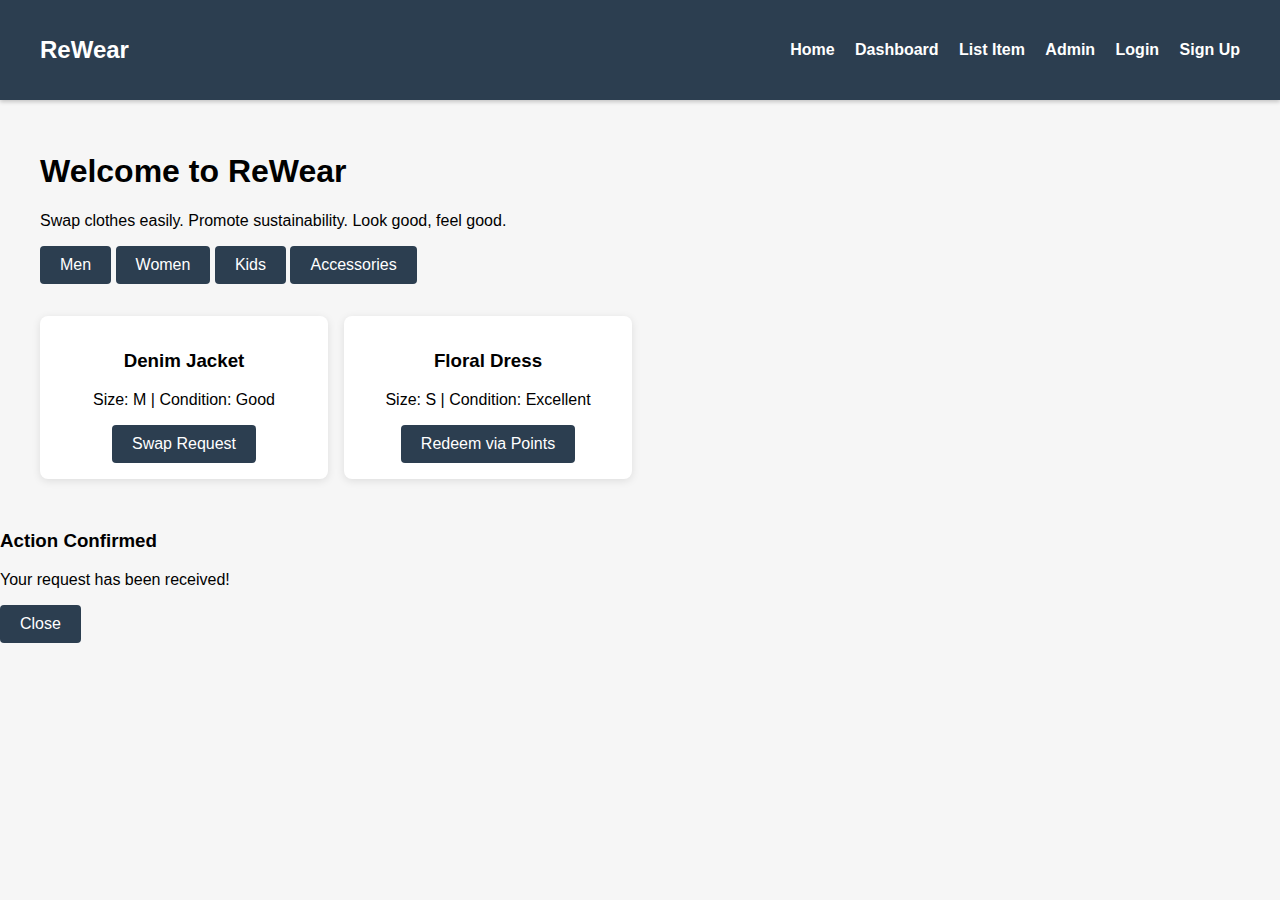
<file: index.html>
<!DOCTYPE html>
<html lang="en">
<head>
  <meta charset="UTF-8" />
  <meta name="viewport" content="width=device-width, initial-scale=1.0"/>
  <title>ReWear - Home</title>
  <link rel="stylesheet" href="style.css" />
</head>
<body>
  <header class="header">
    <div class="nav-container">
      <h2>ReWear</h2>
      <nav>
        <a href="index.html">Home</a>
        <a href="dashboard.html">Dashboard</a>
        <a href="list-item.html">List Item</a>
        <a href="admin.html">Admin</a>
        <a href="login.html">Login</a>
        <a href="signup.html">Sign Up</a>
      </nav>
    </div>
  </header>

  <main class="main fade-in">
    <h1 class="slide-in">Welcome to ReWear</h1>
    <p class="slide-in">Swap clothes easily. Promote sustainability. Look good, feel good.</p>

    <div class="categories slide-in">
      <button>Men</button>
      <button>Women</button>
      <button>Kids</button>
      <button>Accessories</button>
    </div>

    <div class="item-grid">
      <div class="card bounce-in">
        <h3>Denim Jacket</h3>
        <p>Size: M | Condition: Good</p>
        <button onclick="openModal('jacket')">Swap Request</button>
      </div>
      <div class="card bounce-in">
        <h3>Floral Dress</h3>
        <p>Size: S | Condition: Excellent</p>
        <button onclick="openModal('dress')">Redeem via Points</button>
      </div>
    </div>
  </main>

  <div id="popup" class="modal">
    <div class="modal-content">
      <h3>Action Confirmed</h3>
      <p>Your request has been received!</p>
      <button onclick="closeModal()">Close</button>
    </div>
  </div>

  <script>
    function openModal(item) {
      document.getElementById('popup').classList.add('active');
    }
    function closeModal() {
      document.getElementById('popup').classList.remove('active');
    }
  </script>
</body>
</html>
</file>
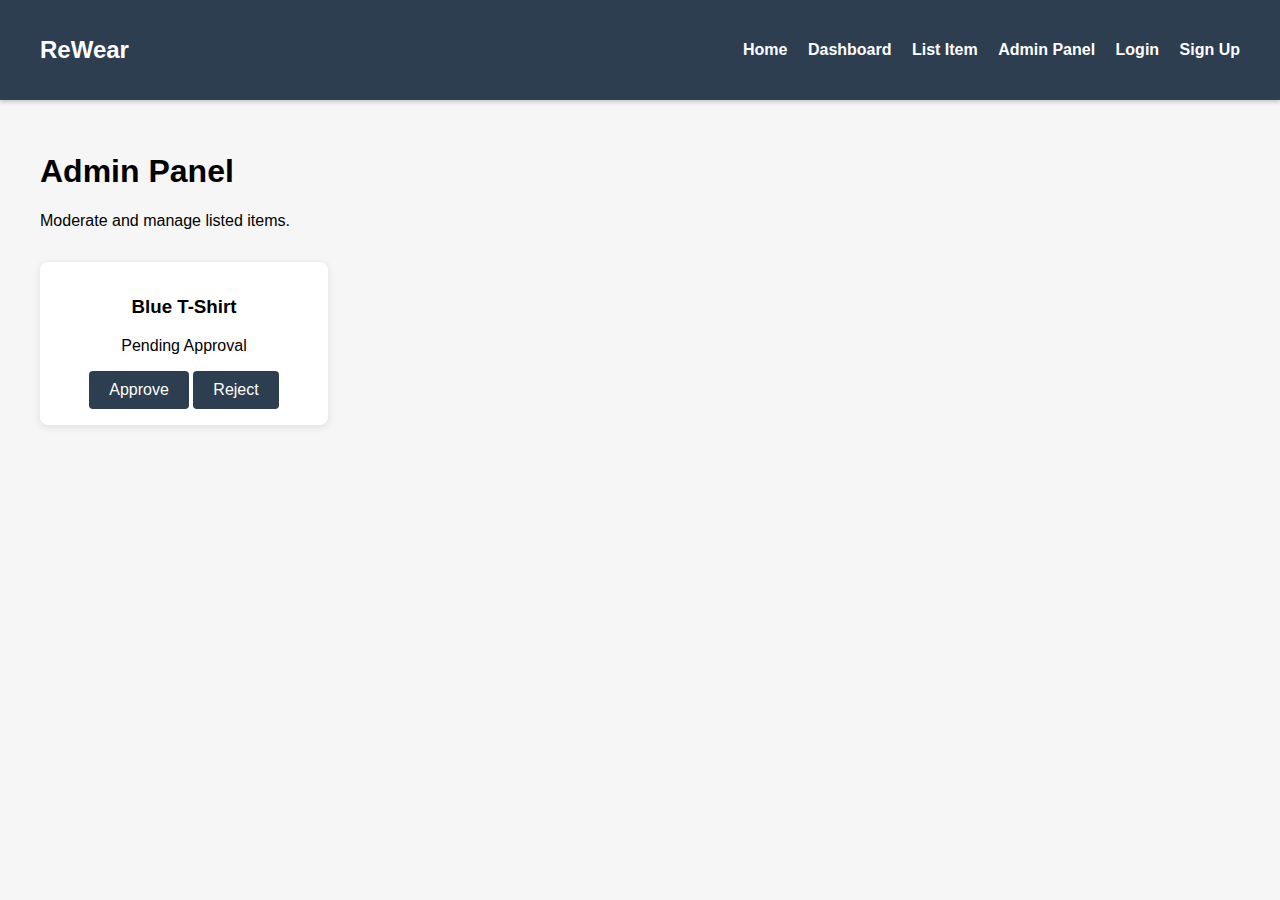
<file: admin.html>
<!DOCTYPE html>
<html lang="en">
<head>
  <meta charset="UTF-8">
  <title>Admin Panel - ReWear</title>
  <link rel="stylesheet" href="style.css">
</head>
<body>
  <header class="header">
    <div class="nav-container">
      <h2>ReWear</h2>
      <nav>
        <a href="index.html">Home</a>
        <a href="dashboard.html">Dashboard</a>
        <a href="list-item.html">List Item</a>
        <a href="admin.html">Admin Panel</a>
        <a href="login.html">Login</a>
        <a href="signup.html">Sign Up</a>
      </nav>
    </div>
  </header>
  <main class="main">
    <h1>Admin Panel</h1>
    <p>Moderate and manage listed items.</p>
    <div class="item-grid">
      <div class="card">
        <h3>Blue T-Shirt</h3>
        <p>Pending Approval</p>
        <button>Approve</button>
        <button>Reject</button>
      </div>
    </div>
  </main>
</body>
</html>
</file>
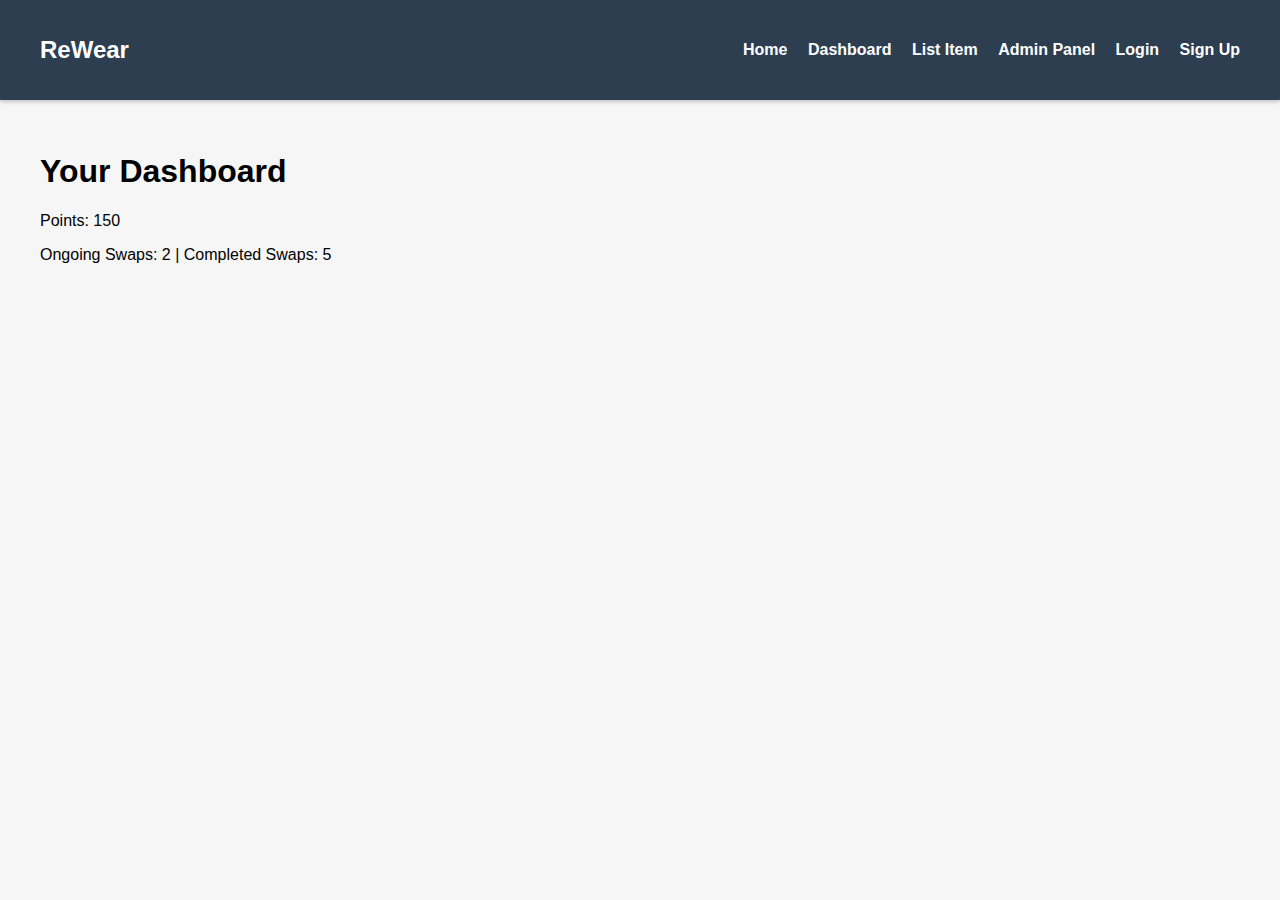
<file: dashboard.html>
<!DOCTYPE html>
<html lang="en">
<head>
  <meta charset="UTF-8">
  <title>Dashboard - ReWear</title>
  <link rel="stylesheet" href="style.css">
</head>
<body>
  <header class="header">
    <div class="nav-container">
      <h2>ReWear</h2>
      <nav>
        <a href="index.html">Home</a>
        <a href="dashboard.html">Dashboard</a>
        <a href="list-item.html">List Item</a>
        <a href="admin.html">Admin Panel</a>
        <a href="login.html">Login</a>
        <a href="signup.html">Sign Up</a>
      </nav>
    </div>
  </header>
  <main class="main">
    <h1>Your Dashboard</h1>
    <p>Points: 150</p>
    <p>Ongoing Swaps: 2 | Completed Swaps: 5</p>
  </main>
</body>
</html>
</file>
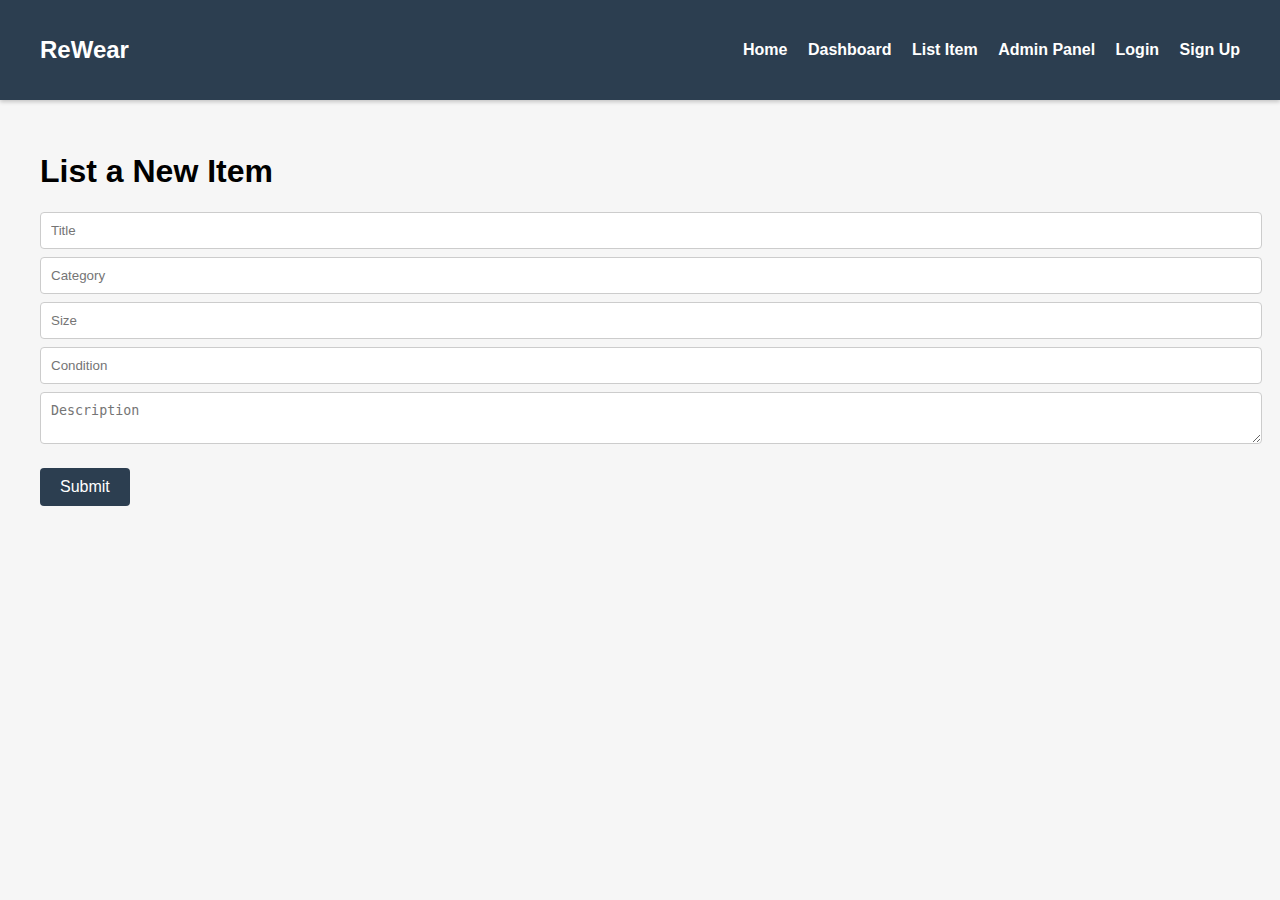
<file: list-item.html>
<!DOCTYPE html>
<html lang="en">
<head>
  <meta charset="UTF-8">
  <title>List New Item - ReWear</title>
  <link rel="stylesheet" href="style.css">
</head>
<body>
  <header class="header">
    <div class="nav-container">
      <h2>ReWear</h2>
      <nav>
        <a href="index.html">Home</a>
        <a href="dashboard.html">Dashboard</a>
        <a href="list-item.html">List Item</a>
        <a href="admin.html">Admin Panel</a>
        <a href="login.html">Login</a>
        <a href="signup.html">Sign Up</a>
      </nav>
    </div>
  </header>
  <main class="main">
    <h1>List a New Item</h1>
    <form class="form">
      <input type="text" placeholder="Title" required>
      <input type="text" placeholder="Category" required>
      <input type="text" placeholder="Size" required>
      <input type="text" placeholder="Condition" required>
      <textarea placeholder="Description"></textarea>
      <button type="submit">Submit</button>
    </form>
  </main>
</body>
</html>
</file>
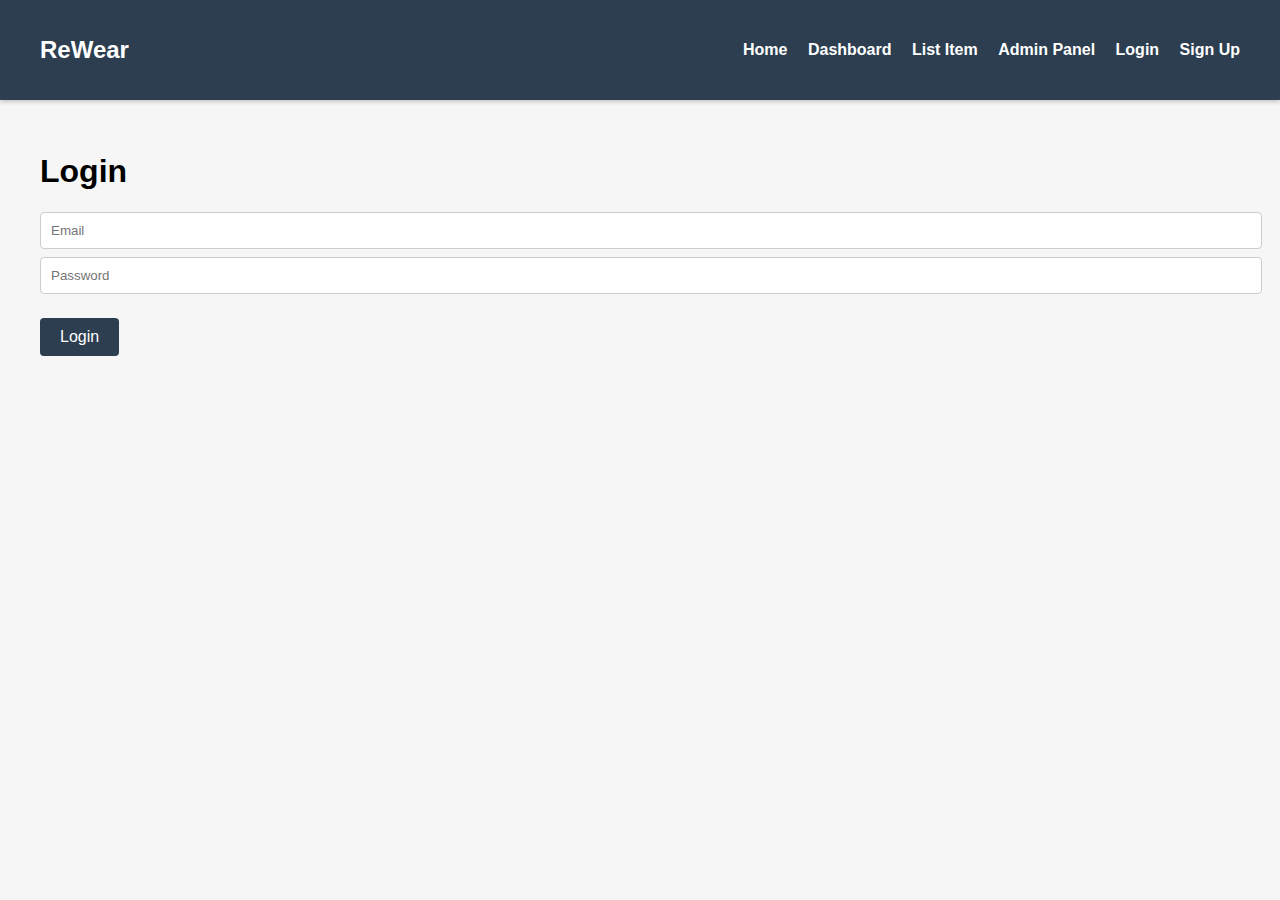
<file: login.html>
<!DOCTYPE html>
<html lang="en">
<head>
  <meta charset="UTF-8">
  <title>Login - ReWear</title>
  <link rel="stylesheet" href="style.css">
</head>
<body>
  <header class="header">
    <div class="nav-container">
      <h2>ReWear</h2>
      <nav>
        <a href="index.html">Home</a>
        <a href="dashboard.html">Dashboard</a>
        <a href="list-item.html">List Item</a>
        <a href="admin.html">Admin Panel</a>
        <a href="login.html">Login</a>
        <a href="signup.html">Sign Up</a>
      </nav>
    </div>
  </header>
  <main class="main">
    <h1>Login</h1>
    <form class="form">
      <input type="email" placeholder="Email" required>
      <input type="password" placeholder="Password" required>
      <button type="submit">Login</button>
    </form>
  </main>
</body>
</html>
</file>
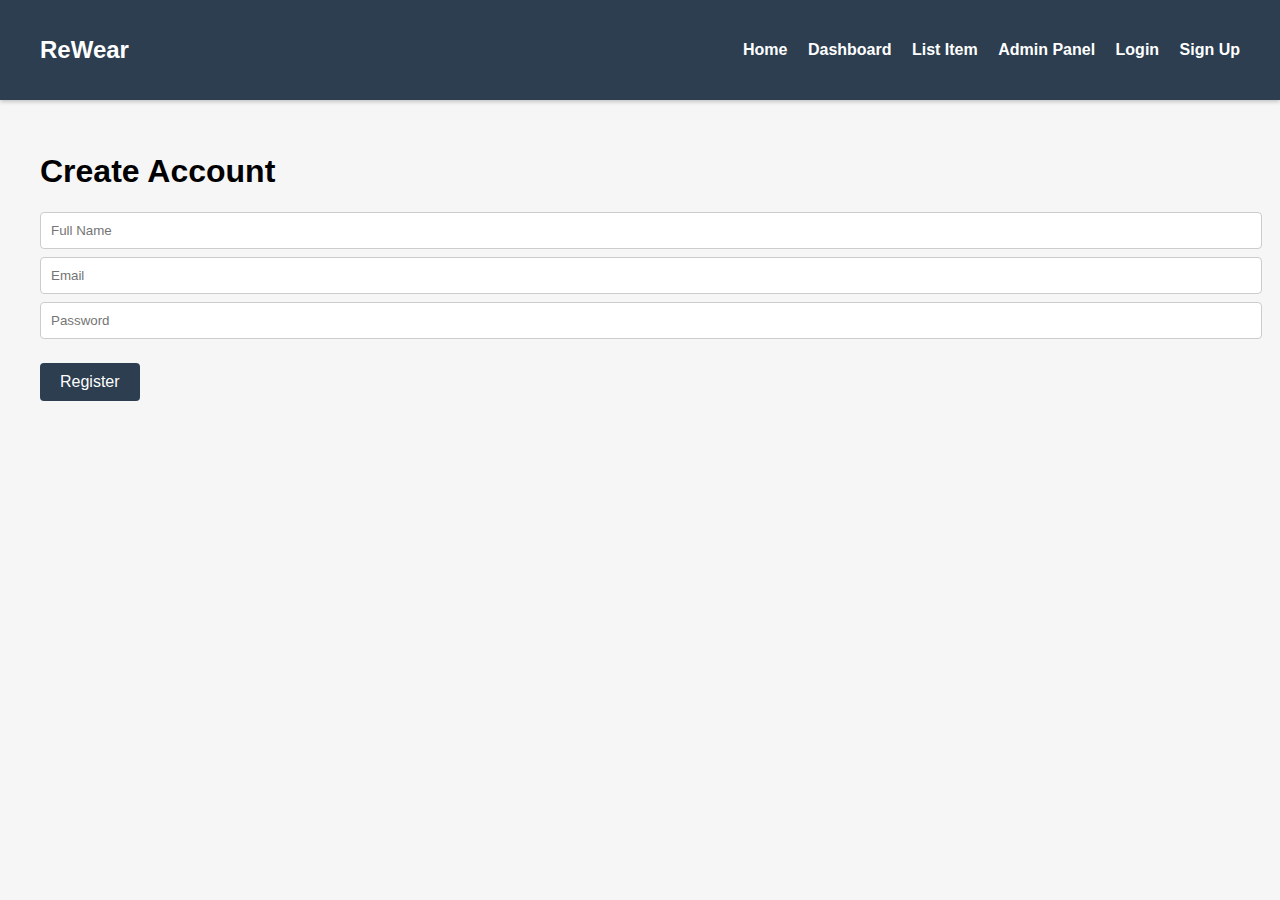
<file: signup.html>
<!DOCTYPE html>
<html lang="en">
<head>
  <meta charset="UTF-8">
  <title>Sign Up - ReWear</title>
  <link rel="stylesheet" href="style.css">
</head>
<body>
  <header class="header">
    <div class="nav-container">
      <h2>ReWear</h2>
      <nav>
        <a href="index.html">Home</a>
        <a href="dashboard.html">Dashboard</a>
        <a href="list-item.html">List Item</a>
        <a href="admin.html">Admin Panel</a>
        <a href="login.html">Login</a>
        <a href="signup.html">Sign Up</a>
      </nav>
    </div>
  </header>
  <main class="main">
    <h1>Create Account</h1>
    <form class="form">
      <input type="text" placeholder="Full Name" required>
      <input type="email" placeholder="Email" required>
      <input type="password" placeholder="Password" required>
      <button type="submit">Register</button>
    </form>
  </main>
</body>
</html>
</file>
<file: style.css>
body {
    margin: 0;
    font-family: 'Segoe UI', Tahoma, Geneva, Verdana, sans-serif;
    background: #f6f6f6;
  }
  
  .header {
    background: #2c3e50;
    padding: 1rem 2rem;
    color: white;
    box-shadow: 0 2px 4px rgba(0,0,0,0.2);
  }
  
  .nav-container {
    display: flex;
    justify-content: space-between;
    align-items: center;
    max-width: 1200px;
    margin: auto;
  }
  
  nav a {
    margin-left: 1rem;
    color: #ffffff;
    text-decoration: none;
    font-weight: bold;
    transition: color 0.3s ease;
  }
  
  nav a:hover {
    color: #ffcc00;
  }
  
  .main {
    padding: 2rem;
    max-width: 1200px;
    margin: auto;
  }
  
  .card {
    background: white;
    padding: 1rem;
    border-radius: 8px;
    box-shadow: 0 2px 8px rgba(0, 0, 0, 0.1);
    text-align: center;
  }
  
  .item-grid {
    display: grid;
    grid-template-columns: repeat(auto-fill, minmax(250px, 1fr));
    gap: 1rem;
    margin-top: 2rem;
  }
  
  button {
    background-color: #2c3e50;
    color: white;
    border: none;
    padding: 10px 20px;
    font-size: 1rem;
    border-radius: 4px;
    cursor: pointer;
    transition: background-color 0.3s ease;
  }
  
  button:hover {
    background-color: #1a242f;
  }
  
  .form input, .form textarea {
    display: block;
    width: 100%;
    margin: 0.5rem 0;
    padding: 10px;
    border: 1px solid #ccc;
    border-radius: 4px;
  }
  
  .form button {
    margin-top: 1rem;
  }
</file>
